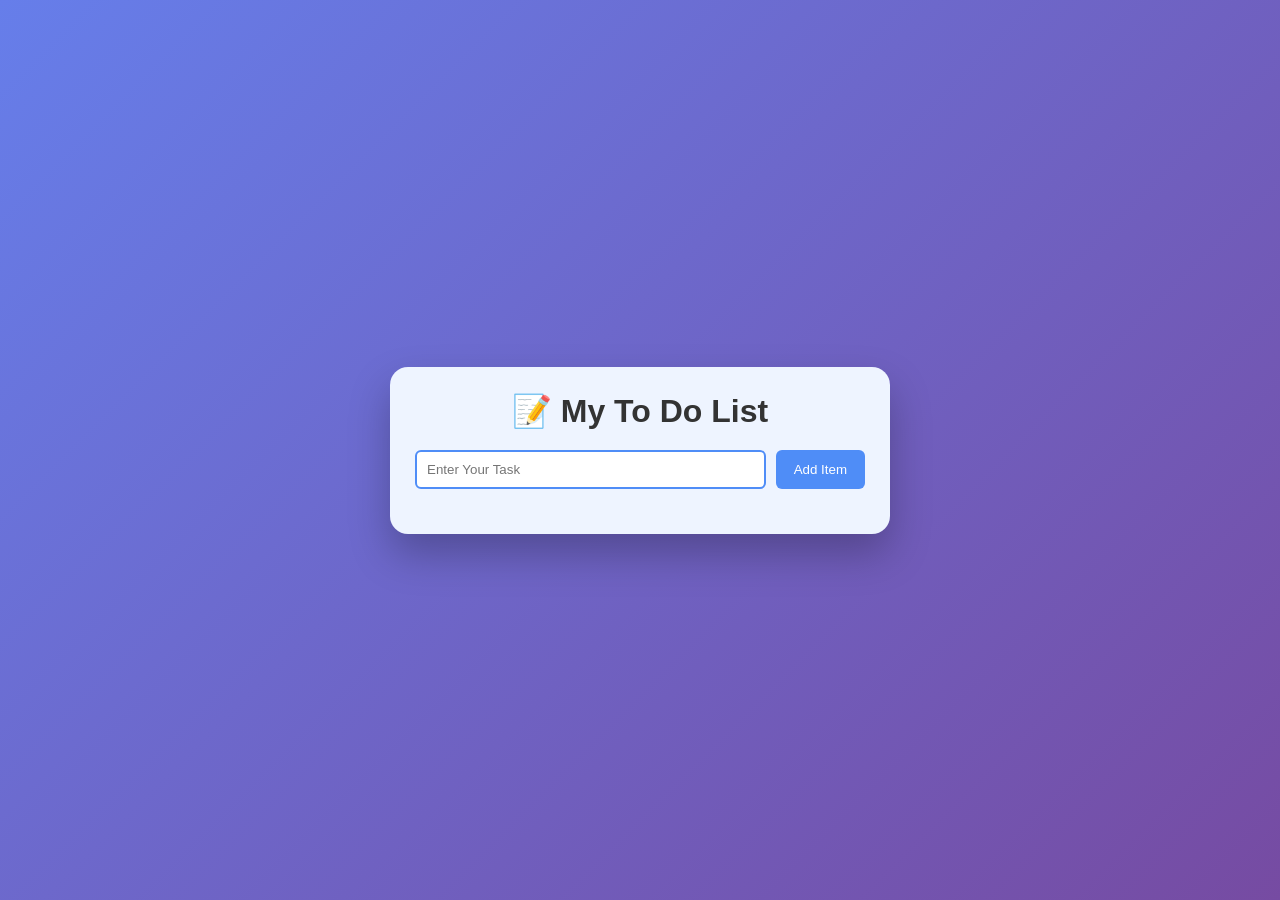
<file: Assignment(todo list)/index.html>
<!DOCTYPE html>
<html lang="en">
<head>
    <meta charset="UTF-8">
    <meta name="viewport" content="width=device-width, initial-scale=1.0">
    <title>To Do List</title>
    <link rel="stylesheet" href="style.css">
</head>
<body>

    <div class="container">

        <h1>📝 My To Do List</h1>

        <div class="input-box">
            <input type="text" id="taskInput" placeholder="Enter Your Task">
            <button id="addBtn">Add Item</button>
        </div>

        <ul id="taskList"></ul>

    </div>

    <script src="app.js"></script>

</body>
</html>
</file>
<file: Assignment(todo list)/style.css>
*{
    margin:0;
    padding:0;
    box-sizing:border-box;
    font-family:Arial, Helvetica, sans-serif;
}

body{
    background:#4f8df7;
    display:flex;
    justify-content:center;
    align-items:center;
    height:100vh;
background: linear-gradient(135deg, #667eea, #764ba2);
}

.container{
    width:500px;
    padding:25px;
    background: #eef4ff;
    border-radius: 18px;
    box-shadow: 0 20px 40px rgba(0,0,0,0.25);
}

h1{
    text-align:center;
    margin-bottom:20px;
    color:#333;
}

.input-box{
    display:flex;
    gap:10px;
}

input{
    flex:1;
    padding:10px;
    border:2px solid #4f8df7;
    border-radius:6px;
    outline:none;
}

#addBtn{
    padding:10px 18px;
    border:none;
    background:#4f8df7;
    color:white;
    border-radius:6px;
    cursor:pointer;
}

#addBtn:hover{
    background:#2d6cdf;
}

ul{
    list-style:none;
    margin-top:20px;
}

li{
    background:#f3f3f3;
    margin-top:10px;
    padding:10px;
    display:flex;
    justify-content:space-between;
    align-items:center;
    border-radius:6px;
}

.edit{
    background:green;
    color:white;
    border:none;
    padding:6px 12px;
    margin-right:5px;
    border-radius:5px;
    cursor:pointer;
}

.delete{
    background:red;
    color:white;
    border:none;
    padding:6px 12px;
    border-radius:5px;
    cursor:pointer;
}
</file>
